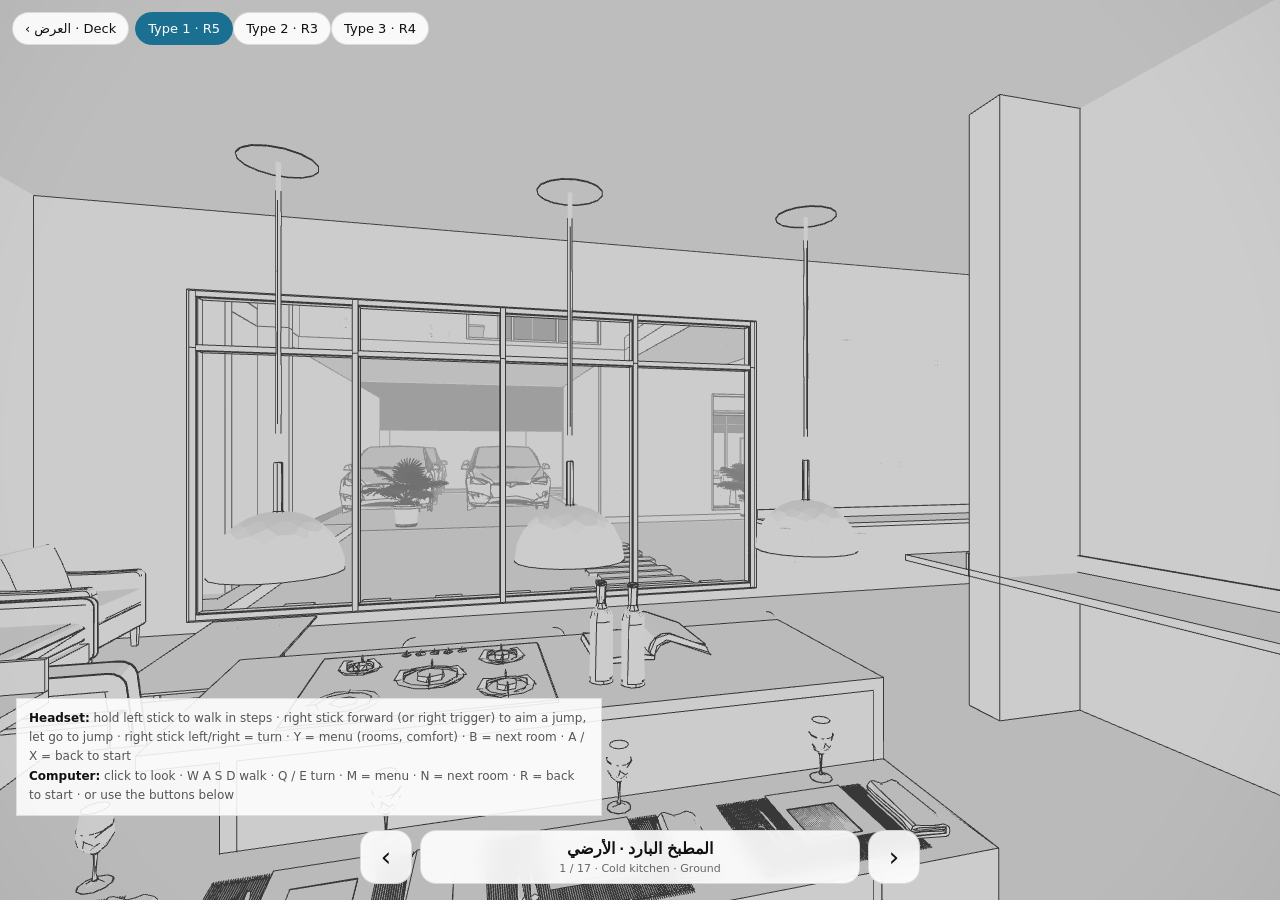
<file: index.html>
<!DOCTYPE html>
<html lang="en">
<head>
<meta charset="utf-8">
<meta name="viewport" content="width=device-width, initial-scale=1, user-scalable=no">
<title>House VR Tour — Line View</title>
<style>
  html, body { margin: 0; height: 100%; background: #fff; overflow: hidden;
    font-family: "Segoe UI", system-ui, sans-serif; color: #111; }
  canvas { display: block; }
  #load { position: fixed; inset: 0; display: flex; flex-direction: column;
    align-items: center; justify-content: center; gap: 14px; background: #fff; z-index: 5; }
  #load h1 { font-size: 15px; letter-spacing: .25em; font-weight: 600; margin: 0; }
  #bar { width: 260px; height: 2px; background: #e5e5e5; }
  #bar > i { display: block; height: 100%; width: 0; background: #111; transition: width .15s; }
  #msg { font-size: 12px; color: #777; }
  #help { position: fixed; left: 16px; bottom: 84px; max-width: min(560px, calc(100% - 32px)); font-size: 12px; line-height: 1.6;
    color: #555; background: rgba(255,255,255,.88); border: 1px solid #ddd; padding: 10px 12px; }
  #help b { color: #111; font-weight: 600; }
  #VRButton { font-family: inherit !important; letter-spacing: .15em; }
  /* on-screen controls (phone, tablet, desktop; hidden inside the headset) */
  canvas { touch-action: none; }
  #ui { position: fixed; inset: 0; pointer-events: none; z-index: 3; font-family: "Segoe UI", system-ui, sans-serif; }
  #ui[hidden] { display: none; }
  #ui, #ui * { -webkit-user-select: none; user-select: none; -webkit-touch-callout: none; -webkit-tap-highlight-color: transparent; }
  #joy i { pointer-events: none; }
  #ui button, #ui a { pointer-events: auto; font: inherit; color: #111; border: 1px solid rgba(0,0,0,.12); cursor: pointer;
    background: rgba(255,255,255,.9); -webkit-backdrop-filter: blur(10px); backdrop-filter: blur(10px); text-decoration: none; }
  #topbar { position: absolute; left: 12px; top: 12px; display: flex; gap: 6px; flex-wrap: wrap; align-items: center; }
  #topbar a, #topbar button { padding: 8px 12px; border-radius: 999px; font-size: 13px; }
  #topbar .on { background: #1B6F91; color: #fff; border-color: #1B6F91; }
  #nav { position: absolute; left: 50%; bottom: 16px; transform: translateX(-50%); display: flex; gap: 8px; align-items: stretch;
    width: min(560px, calc(100% - 24px)); }
  #nav > button { border-radius: 16px; }
  #nav .arrow { width: 52px; font-size: 26px; line-height: 1; flex: none; }
  #room { flex: 1; min-width: 0; padding: 8px 12px; display: flex; flex-direction: column; align-items: center; gap: 2px; }
  #room .ar { font: 600 16px/1.3 "Noto Sans Arabic","Segoe UI",Tahoma,sans-serif; direction: rtl; white-space: nowrap; overflow: hidden; text-overflow: ellipsis; max-width: 100%; }
  #room .en { font-size: 11px; color: #666; white-space: nowrap; overflow: hidden; text-overflow: ellipsis; max-width: 100%; }
  #sheet { position: absolute; left: 50%; bottom: 84px; transform: translateX(-50%); width: min(560px, calc(100% - 24px));
    max-height: min(60vh, 520px); overflow-y: auto; pointer-events: auto; background: rgba(255,255,255,.96);
    border: 1px solid rgba(0,0,0,.12); border-radius: 18px; padding: 6px; box-shadow: 0 20px 50px -20px rgba(0,0,0,.35); }
  #sheet[hidden] { display: none; }
  #sheet button { display: flex; width: 100%; justify-content: space-between; align-items: center; gap: 12px; padding: 11px 14px;
    border: 0 !important; border-radius: 12px; background: none !important; text-align: left; }
  #sheet button.on { background: #E9F3F7 !important; }
  #sheet .ar { font: 600 15px/1.35 "Noto Sans Arabic","Segoe UI",Tahoma,sans-serif; direction: rtl; text-align: right; }
  #sheet .en { font-size: 12px; color: #666; }
  #joy { position: absolute; left: 22px; bottom: 96px; width: 120px; height: 120px; border-radius: 50%; pointer-events: auto;
    background: rgba(255,255,255,.35); border: 2px solid rgba(0,0,0,.18); touch-action: none; display: none; }
  #joy i { position: absolute; left: 50%; top: 50%; width: 50px; height: 50px; margin: -25px 0 0 -25px; border-radius: 50%;
    background: rgba(255,255,255,.9); border: 1px solid rgba(0,0,0,.2); box-shadow: 0 4px 12px rgba(0,0,0,.2); }
  #tip { position: absolute; left: 50%; top: 104px; transform: translateX(-50%); padding: 7px 14px; border-radius: 999px;
    background: rgba(17,17,17,.7); color: #fff; font-size: 12px; white-space: nowrap; transition: opacity .6s; }
  @media (pointer: coarse) {
    #joy { display: block; }
    #help { display: none; }
    #VRButton { left: auto !important; right: 12px !important; top: 12px !important; bottom: auto !important; }
  }
</style>
<script type="importmap">
{ "imports": {
  "three": "./vendor/three.module.js",
  "three-mesh-bvh": "./vendor/three-mesh-bvh.module.js"
} }
</script>
</head>
<body>
<div id="load"><h1>HOUSE TOUR</h1><div id="bar"><i></i></div><div id="msg">Loading model…</div></div>
<div id="help">
  <b>Headset:</b> hold left stick to walk in steps · right stick forward (or right trigger) to aim a jump, let go to jump · right stick left/right = turn · Y = menu (rooms, comfort) · B = next room · A / X = back to start<br>
  <b>Computer:</b> click to look · W A S D walk · Q / E turn · M = menu · N = next room · R = back to start · or use the buttons below
</div>
<div id="ui" hidden>
  <div id="topbar"><a href="./deck/">‹ العرض · Deck</a><span id="types"></span></div>
  <div id="tip">اسحب للنظر حولك · Drag to look around</div>
  <div id="joy" aria-label="Walk"><i></i></div>
  <div id="sheet" hidden></div>
  <div id="nav">
    <button class="arrow" id="prev" aria-label="Previous room">‹</button>
    <button id="room" aria-label="Rooms"><span class="ar"></span><span class="en"></span></button>
    <button class="arrow" id="next" aria-label="Next room">›</button>
  </div>
</div>
<script type="module" src="./app.js"></script>
</body>
</html>
</file>
